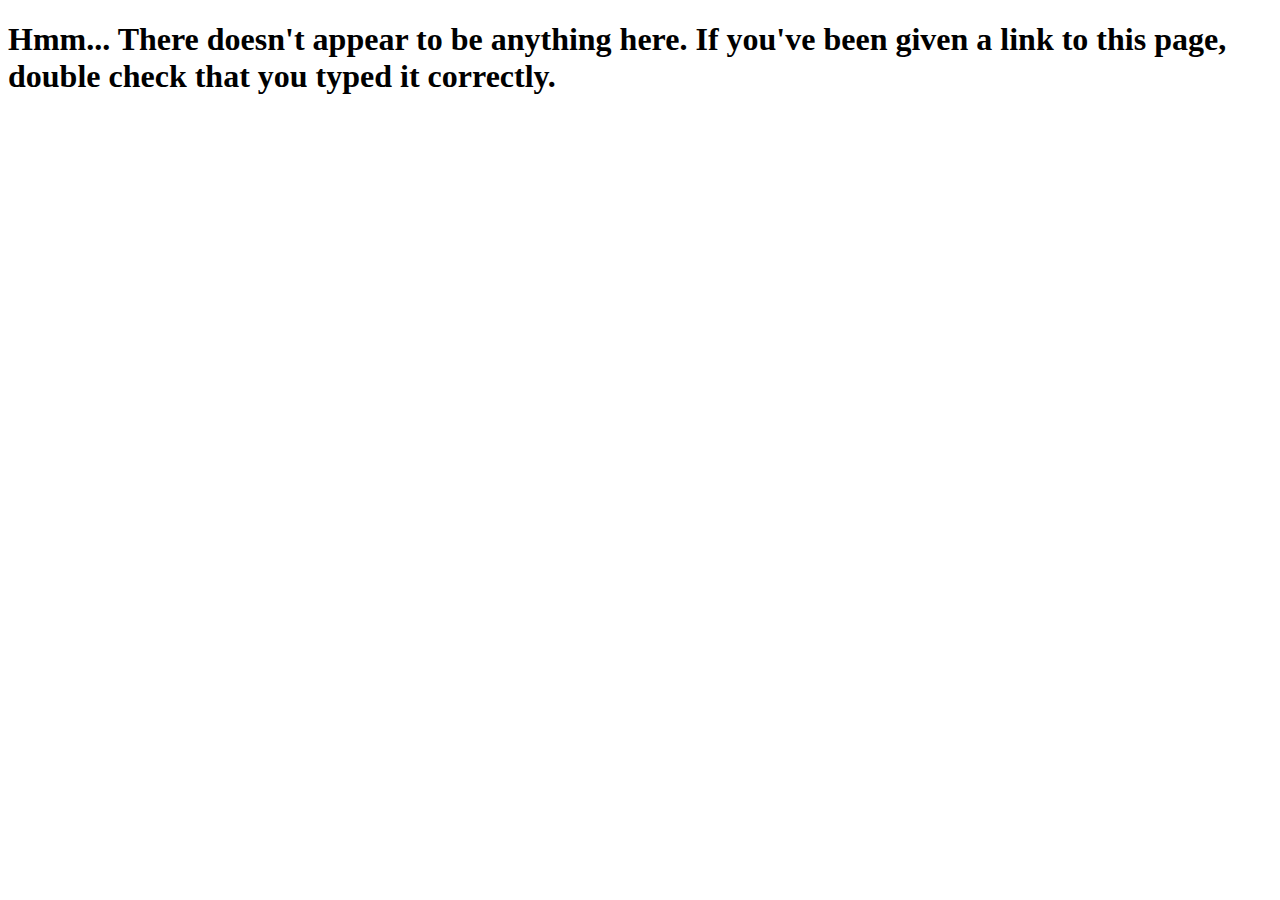
<file: index.html>
<!DOCTYPE html>
<html lang="en">
<head>
    <meta charset="UTF-8">
    <title>Blank Page</title>
</head>
<body>
    <h1>Hmm... There doesn't appear to be anything here. If you've been given a link to this page, double check that you typed it correctly.</h1>
</body>
</html>
</file>
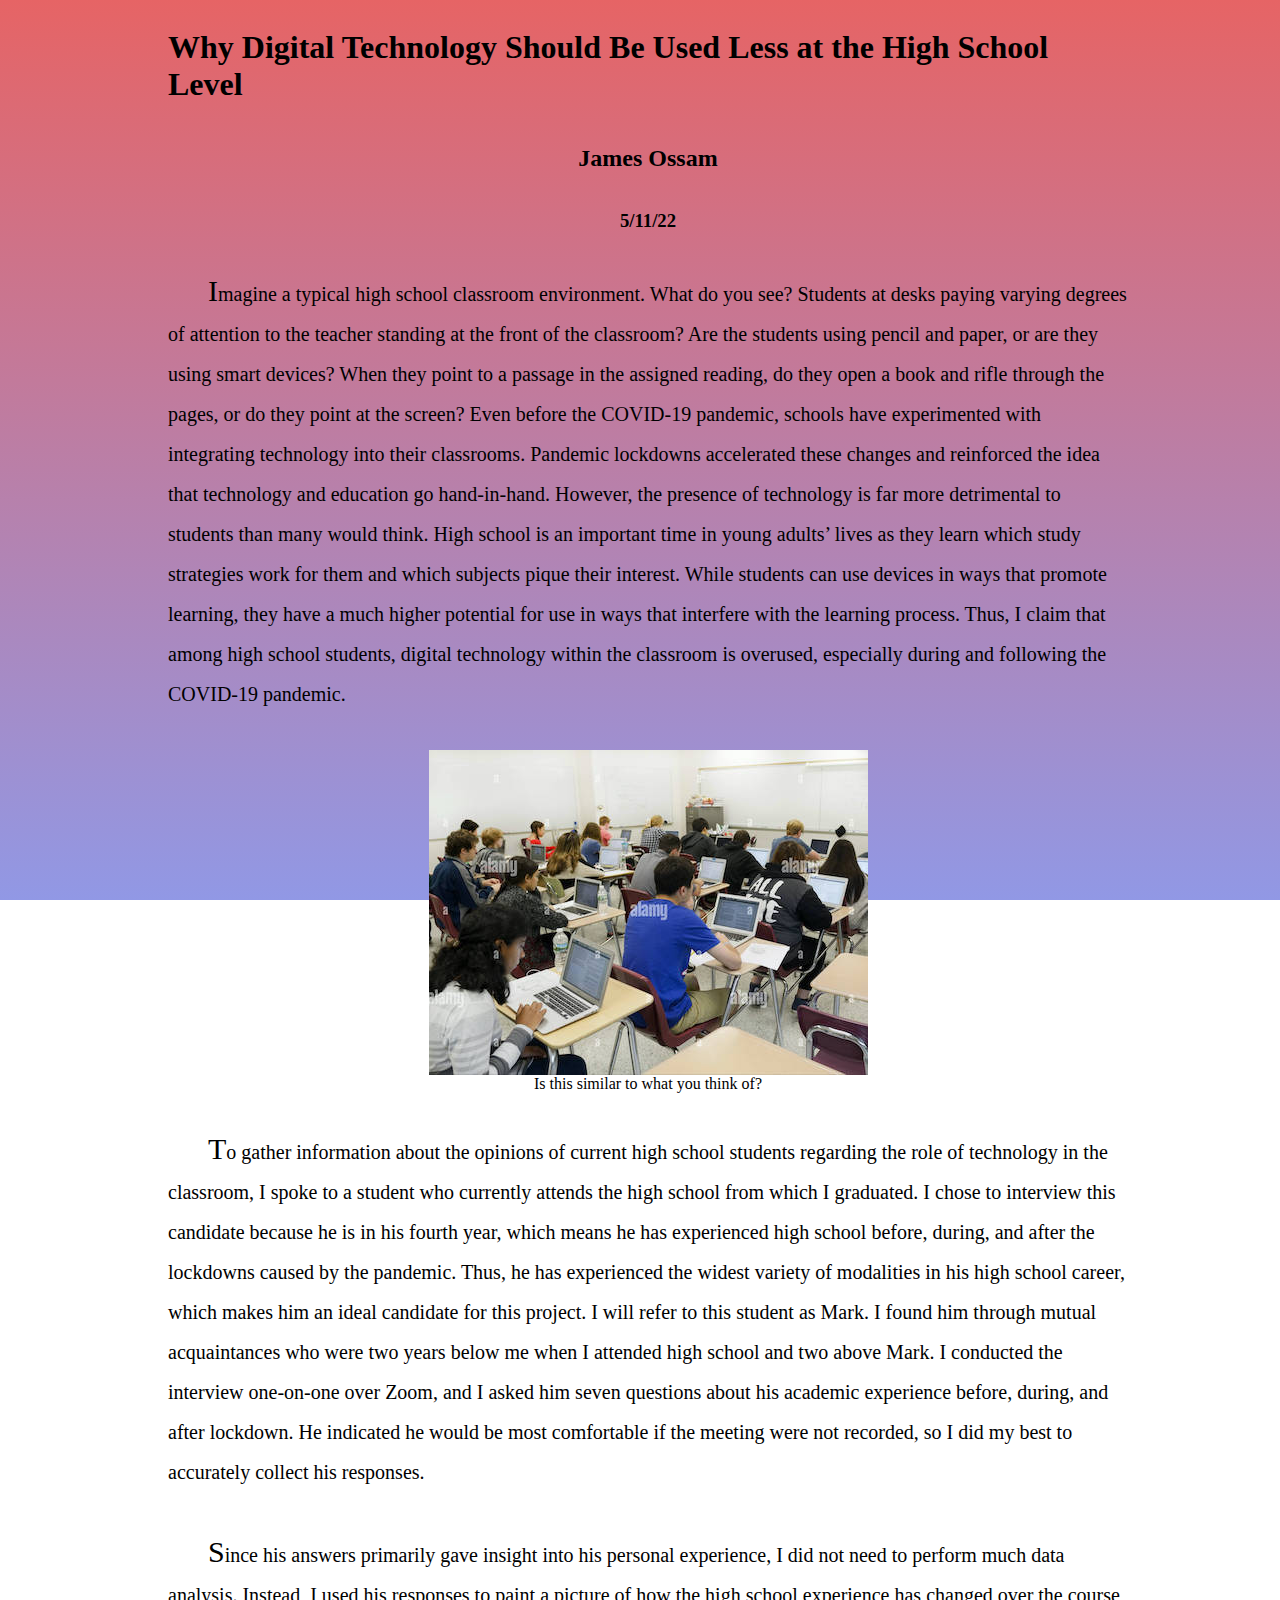
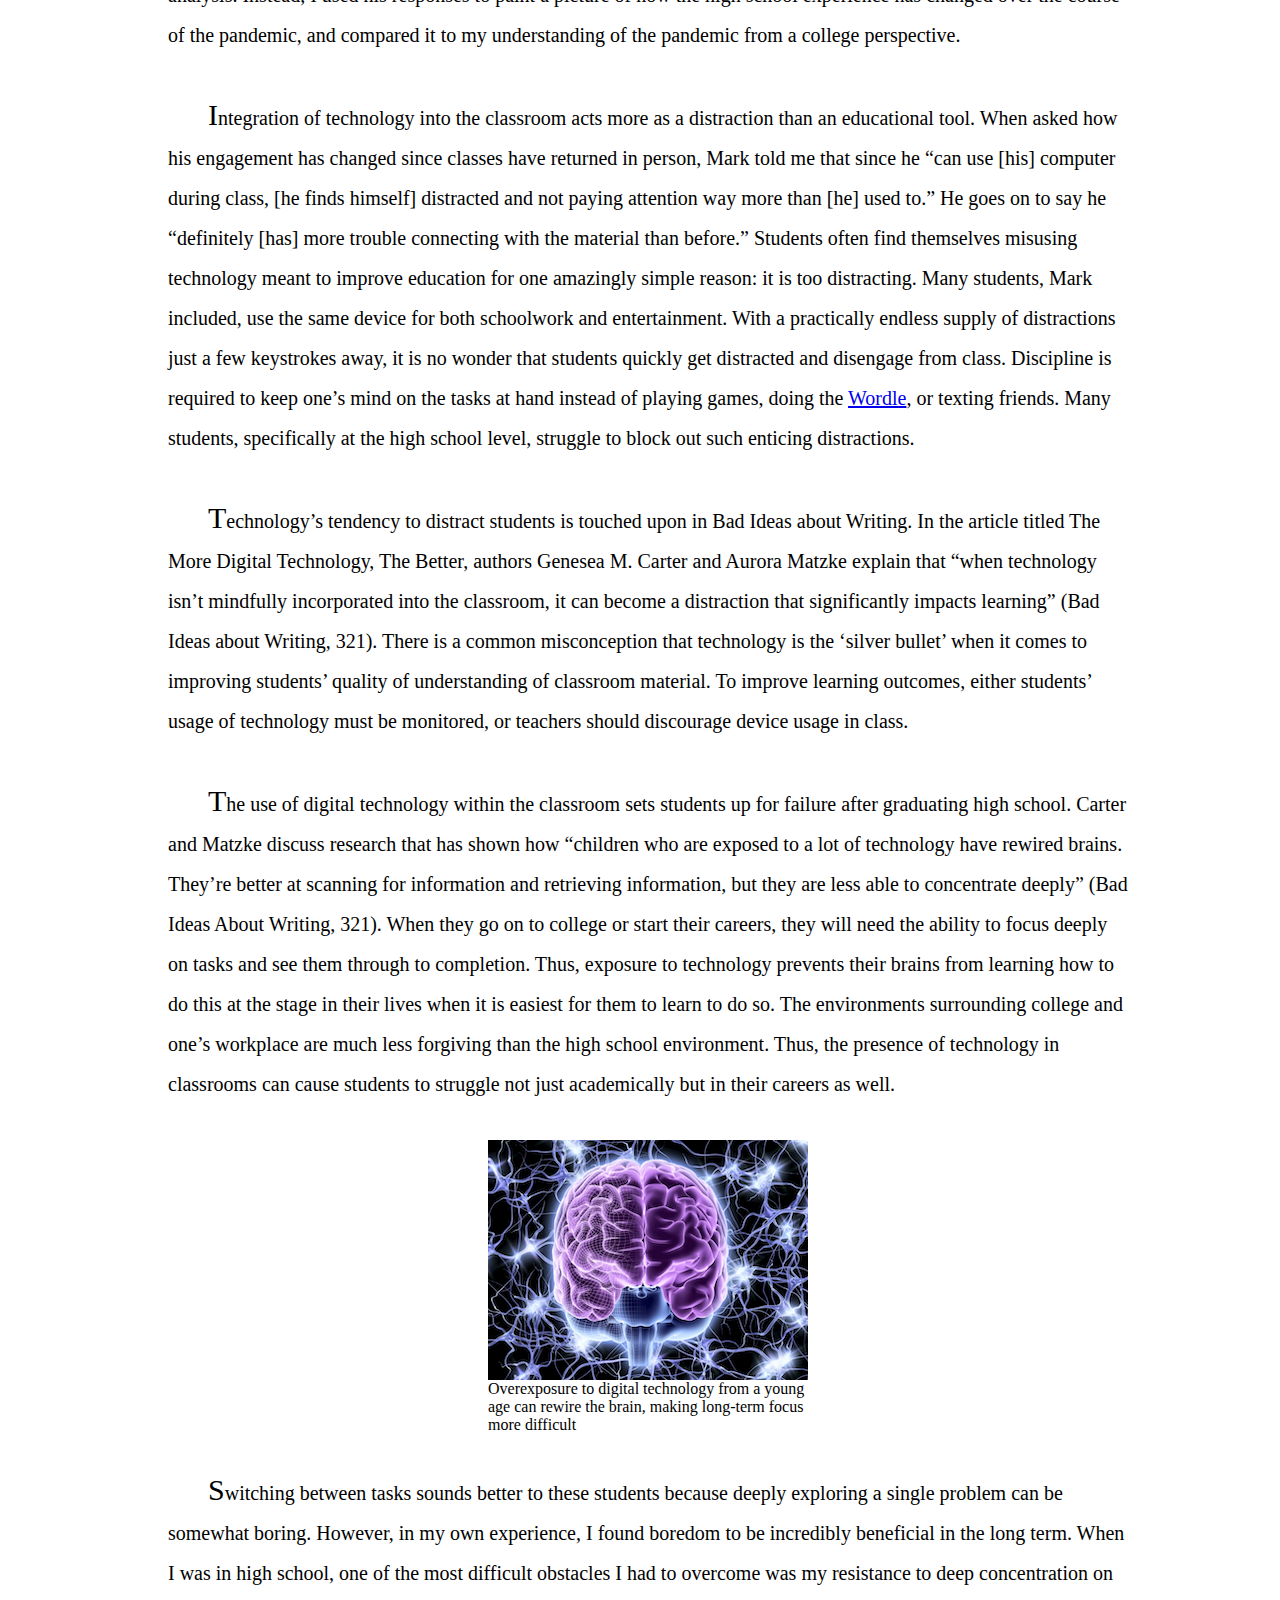
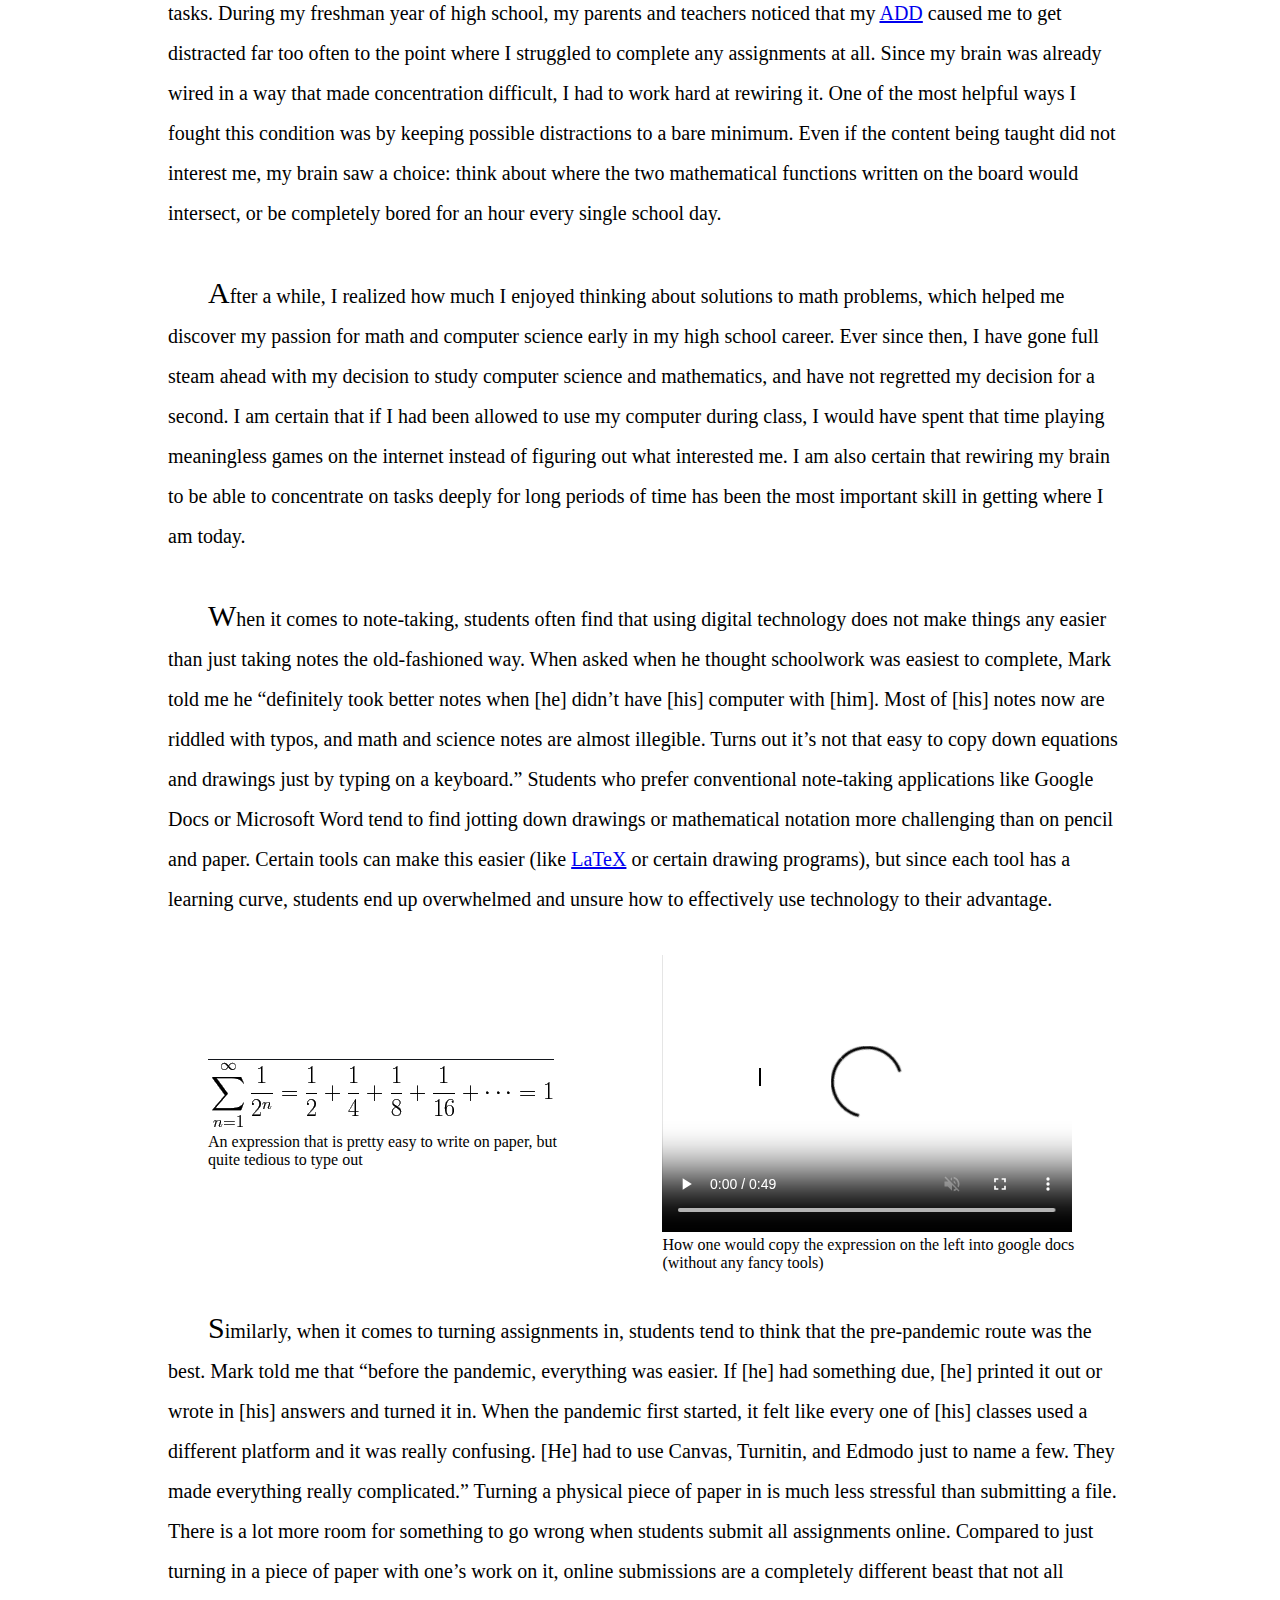
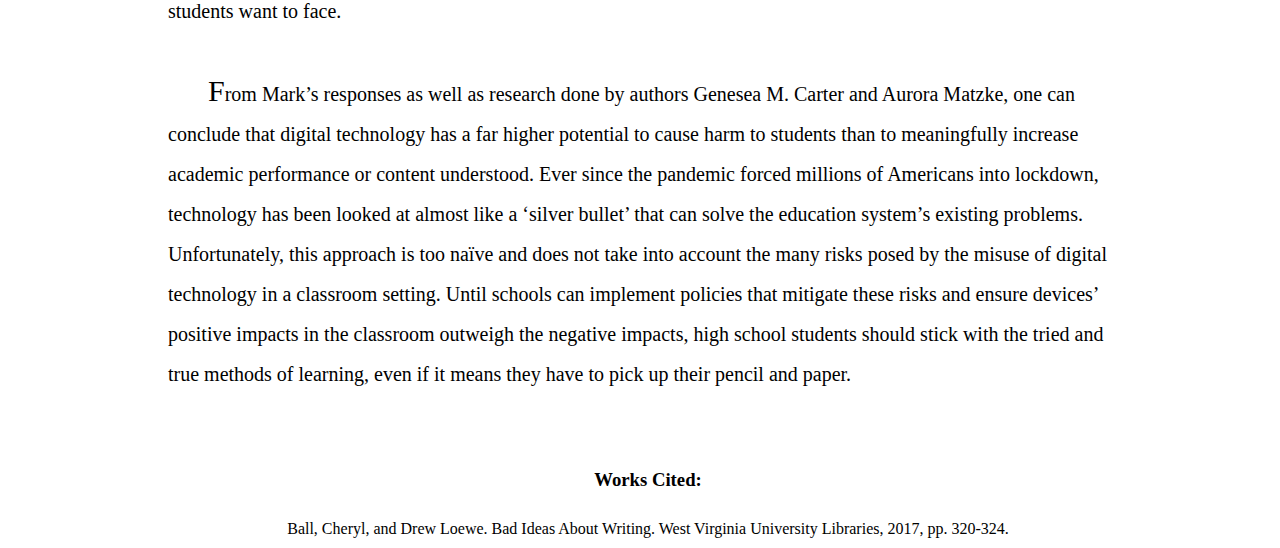
<file: essay2.html>
<!DOCTYPE html>
<html lang="en">
<head>
    <meta charset="UTF-8">
    <title>ENGL 109 Essay 2</title>
    <link rel="stylesheet" href="essay2Styles.css">
</head>
<body>
    <div id="root">
        <div id="content">
            <h1 id="title">Why Digital Technology Should Be Used Less at the High School Level</h1>
            <h2 id="author">James Ossam</h2>
            <h3 id="date">5/11/22</h3>
            <p class="essay">
                Imagine a typical high school classroom environment. What do you see? Students at desks paying varying degrees of attention to the teacher standing at the front of the classroom? Are the students using pencil and paper, or are they using smart devices? When they point to a passage in the assigned reading, do they open a book and rifle through the pages, or do they point at the screen? Even before the COVID-19 pandemic, schools have experimented with integrating technology into their classrooms. Pandemic lockdowns accelerated these changes and reinforced the idea that technology and education go hand-in-hand. However, the presence of technology is far more detrimental to students than many would think. High school is an important time in young adults’ lives as they learn which study strategies work for them and which subjects pique their interest. While students can use devices in ways that promote learning, they have a much higher potential for use in ways that interfere with the learning process. Thus, I claim that among high school students, digital technology within the classroom is overused, especially during and following the COVID-19 pandemic.
            </p>
            <figure id="classroom">
                <img src="./images/classroom.jpeg" alt="High School Classroom with Students on Laptops">
                <figcaption>Is this similar to what you think of?</figcaption>
            </figure>
            <p class="essay">
                To gather information about the opinions of current high school students regarding the role of technology in the classroom, I spoke to a student who currently attends the high school from which I graduated. I chose to interview this candidate because he is in his fourth year, which means he has experienced high school before, during, and after the lockdowns caused by the pandemic. Thus, he has experienced the widest variety of modalities in his high school career, which makes him an ideal candidate for this project. I will refer to this student as Mark. I found him through mutual acquaintances who were two years below me when I attended high school and two above Mark. I conducted the interview one-on-one over Zoom, and I asked him seven questions about his academic experience before, during, and after lockdown. He indicated he would be most comfortable if the meeting were not recorded, so I did my best to accurately collect his responses.
            </p>
            <p class="essay">
                Since his answers primarily gave insight into his personal experience, I did not need to perform much data analysis. Instead, I used his responses to paint a picture of how the high school experience has changed over the course of the pandemic, and compared it to my understanding of the pandemic from a college perspective.
            </p>
            <p class="essay">
                Integration of technology into the classroom acts more as a distraction than an educational tool. When asked how his engagement has changed since classes have returned in person, Mark told me that since he “can use [his] computer during class, [he finds himself] distracted and not paying attention way more than [he] used to.” He goes on to say he “definitely [has] more trouble connecting with the material than before.” Students often find themselves misusing technology meant to improve education for one amazingly simple reason: it is too distracting. Many students, Mark included, use the same device for both schoolwork and entertainment. With a practically endless supply of distractions just a few keystrokes away, it is no wonder that students quickly get distracted and disengage from class. Discipline is required to keep one’s mind on the tasks at hand instead of playing games, doing the <a href="https://www.nytimes.com/games/wordle/index.html" target="_blank">Wordle</a>, or texting friends. Many students, specifically at the high school level, struggle to block out such enticing distractions.
            </p>
            <p class="essay">
                Technology’s tendency to distract students is touched upon in Bad Ideas about Writing. In the article titled The More Digital Technology, The Better, authors Genesea M. Carter and Aurora Matzke explain that “when technology isn’t mindfully incorporated into the classroom, it can become a distraction that significantly impacts learning” (Bad Ideas about Writing, 321). There is a common misconception that technology is the ‘silver bullet’ when it comes to improving students’ quality of understanding of classroom material. To improve learning outcomes, either students’ usage of technology must be monitored, or teachers should discourage device usage in class.
            </p>
            <p class="essay">
                The use of digital technology within the classroom sets students up for failure after graduating high school. Carter and Matzke discuss research that has shown how “children who are exposed to a lot of technology have rewired brains. They’re better at scanning for information and retrieving information, but they are less able to concentrate deeply” (Bad Ideas About Writing, 321). When they go on to college or start their careers, they will need the ability to focus deeply on tasks and see them through to completion. Thus, exposure to technology prevents their brains from learning how to do this at the stage in their lives when it is easiest for them to learn to do so. The environments surrounding college and one’s workplace are much less forgiving than the high school environment. Thus, the presence of technology in classrooms can cause students to struggle not just academically but in their careers as well.
            </p>
            <figure id="rewired-brain">
                <img src="./images/rewireBrain.png">
                <figcaption>Overexposure to digital technology from a young age can rewire the brain, making long-term focus more difficult</figcaption>
            </figure>
            <p class="essay">
                Switching between tasks sounds better to these students because deeply exploring a single problem can be somewhat boring. However, in my own experience, I found boredom to be incredibly beneficial in the long term. When I was in high school, one of the most difficult obstacles I had to overcome was my resistance to deep concentration on tasks. During my freshman year of high school, my parents and teachers noticed that my <a href="https://www.webmd.com/add-adhd/childhood-adhd/add-vs-adhd" target="_blank">ADD</a> caused me to get distracted far too often to the point where I struggled to complete any assignments at all. Since my brain was already wired in a way that made concentration difficult, I had to work hard at rewiring it. One of the most helpful ways I fought this condition was by keeping possible distractions to a bare minimum. Even if the content being taught did not interest me, my brain saw a choice: think about where the two mathematical functions written on the board would intersect, or be completely bored for an hour every single school day.
            </p>
            <p class="essay">
                After a while, I realized how much I enjoyed thinking about solutions to math problems, which helped me discover my passion for math and computer science early in my high school career. Ever since then, I have gone full steam ahead with my decision to study computer science and mathematics, and have not regretted my decision for a second. I am certain that if I had been allowed to use my computer during class, I would have spent that time playing meaningless games on the internet instead of figuring out what interested me. I am also certain that rewiring my brain to be able to concentrate on tasks deeply for long periods of time has been the most important skill in getting where I am today.
            </p>
            <p class="essay">
                When it comes to note-taking, students often find that using digital technology does not make things any easier than just taking notes the old-fashioned way. When asked when he thought schoolwork was easiest to complete, Mark told me he “definitely took better notes when [he] didn’t have [his] computer with [him]. Most of [his] notes now are riddled with typos, and math and science notes are almost illegible. Turns out it’s not that easy to copy down equations and drawings just by typing on a keyboard.” Students who prefer conventional note-taking applications like Google Docs or Microsoft Word tend to find jotting down drawings or mathematical notation more challenging than on pencil and paper. Certain tools can make this easier (like <a href="https://www.latex-project.org/about/" target="_blank">LaTeX</a> or certain drawing programs), but since each tool has a learning curve, students end up overwhelmed and unsure how to effectively use technology to their advantage.
            </p>
            <div id="note-comparison">
                <figure>
                    <img src="./images/InfiniteSeries.png" alt="Infinite Series Expression">
                    <figcaption>An expression that is pretty easy to write on paper, but quite tedious to type out</figcaption>
                </figure>
                <figure>
                    <video controls loop muted autoplay>
                        <source src="./images/TypingInfSeries.mp4" type="video/mp4">
                        Your browser does not support the video tag.
                    </video>
                    <figcaption>How one would copy the expression on the left into google docs (without any fancy tools)</figcaption>
                </figure>
            </div>
            <p class="essay">
                Similarly, when it comes to turning assignments in, students tend to think that the pre-pandemic route was the best. Mark told me that “before the pandemic, everything was easier. If [he] had something due, [he] printed it out or wrote in [his] answers and turned it in. When the pandemic first started, it felt like every one of [his] classes used a different platform and it was really confusing. [He] had to use Canvas, Turnitin, and Edmodo just to name a few. They made everything really complicated.” Turning a physical piece of paper in is much less stressful than submitting a file. There is a lot more room for something to go wrong when students submit all assignments online. Compared to just turning in a piece of paper with one’s work on it, online submissions are a completely different beast that not all students want to face.
            </p>
            <p class="essay">
                From Mark’s responses as well as research done by authors Genesea M. Carter and Aurora Matzke, one can conclude that digital technology has a far higher potential to cause harm to students than to meaningfully increase academic performance or content understood. Ever since the pandemic forced millions of Americans into lockdown, technology has been looked at almost like a ‘silver bullet’ that can solve the education system’s existing problems. Unfortunately, this approach is too naïve and does not take into account the many risks posed by the misuse of digital technology in a classroom setting. Until schools can implement policies that mitigate these risks and ensure devices’ positive impacts in the classroom outweigh the negative impacts, high school students should stick with the tried and true methods of learning, even if it means they have to pick up their pencil and paper.
            </p>
            <br>
            <br>
            <h3>Works Cited:</h3>
            <div id="works-cited">
                Ball, Cheryl, and Drew Loewe. Bad Ideas About Writing. West Virginia University Libraries, 2017, pp. 320-324.
            </div>
        </div>

    </div>
</body>
</html>
</file>
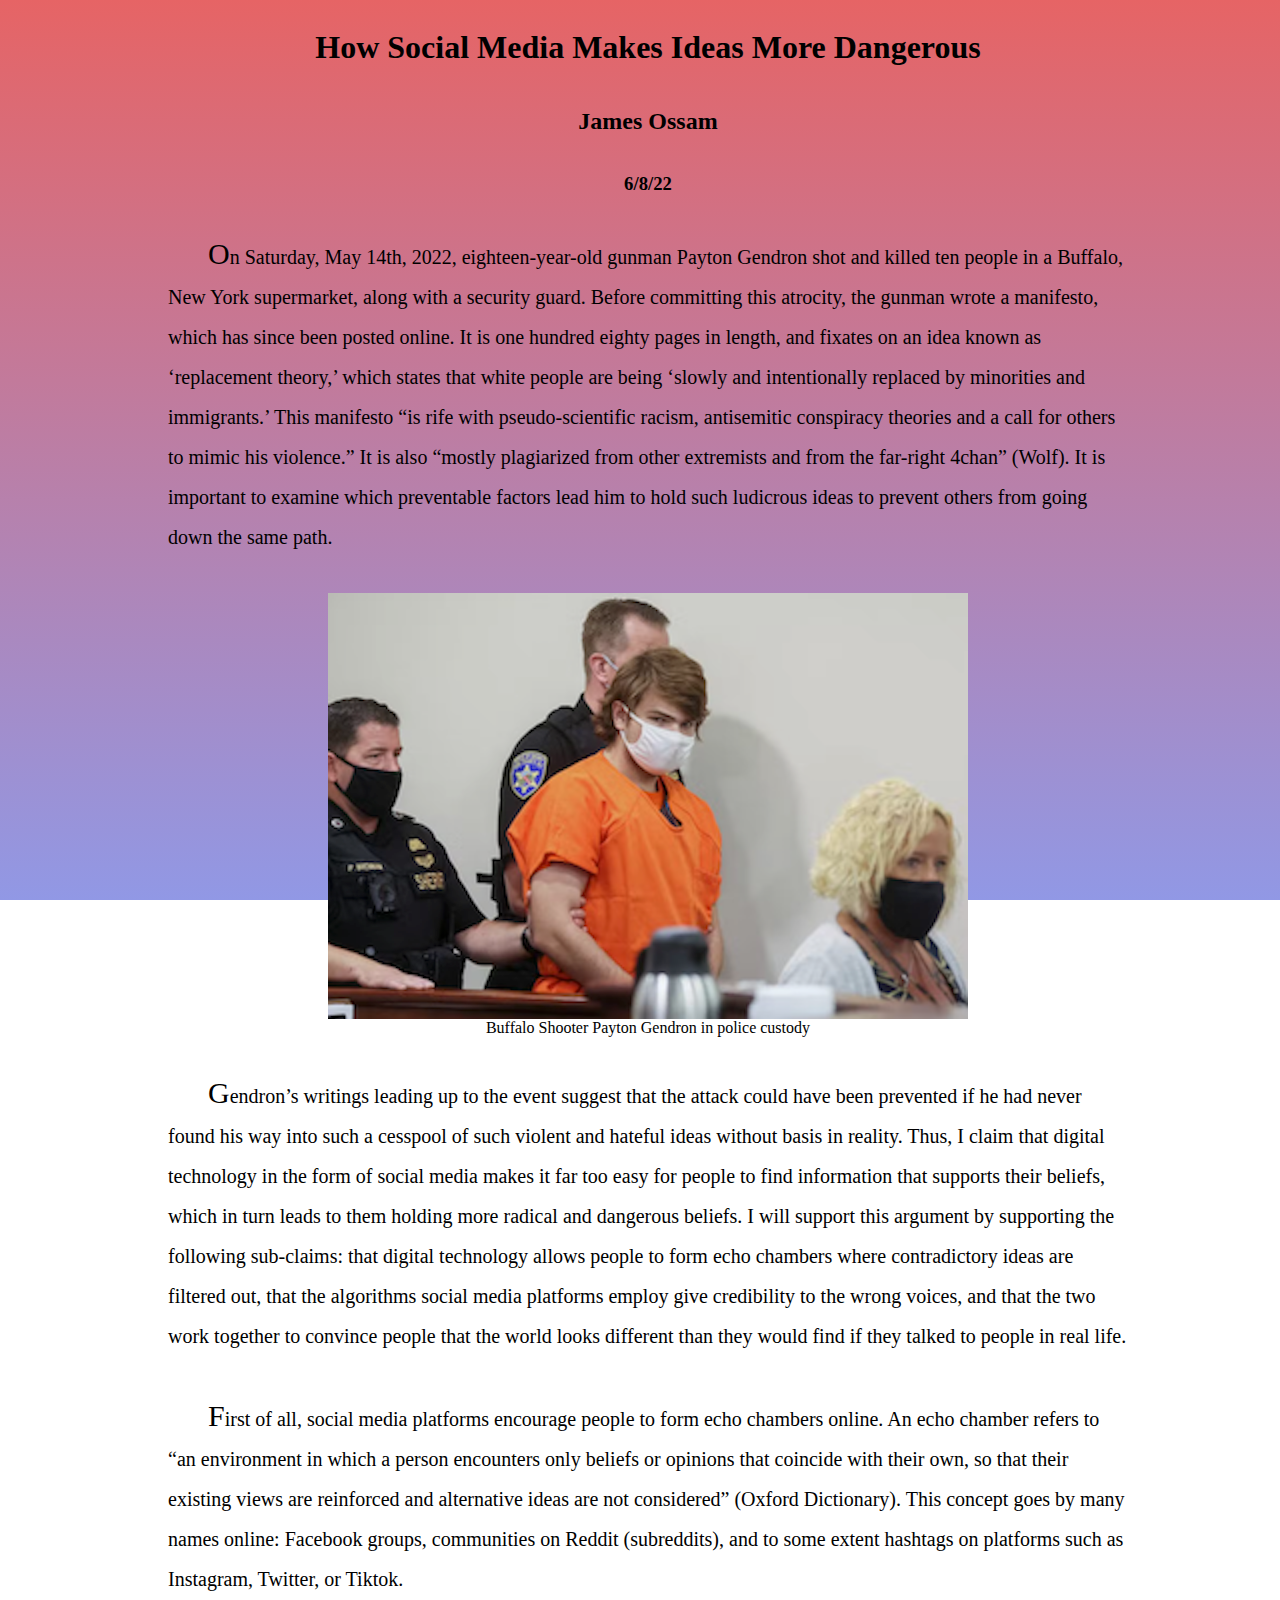
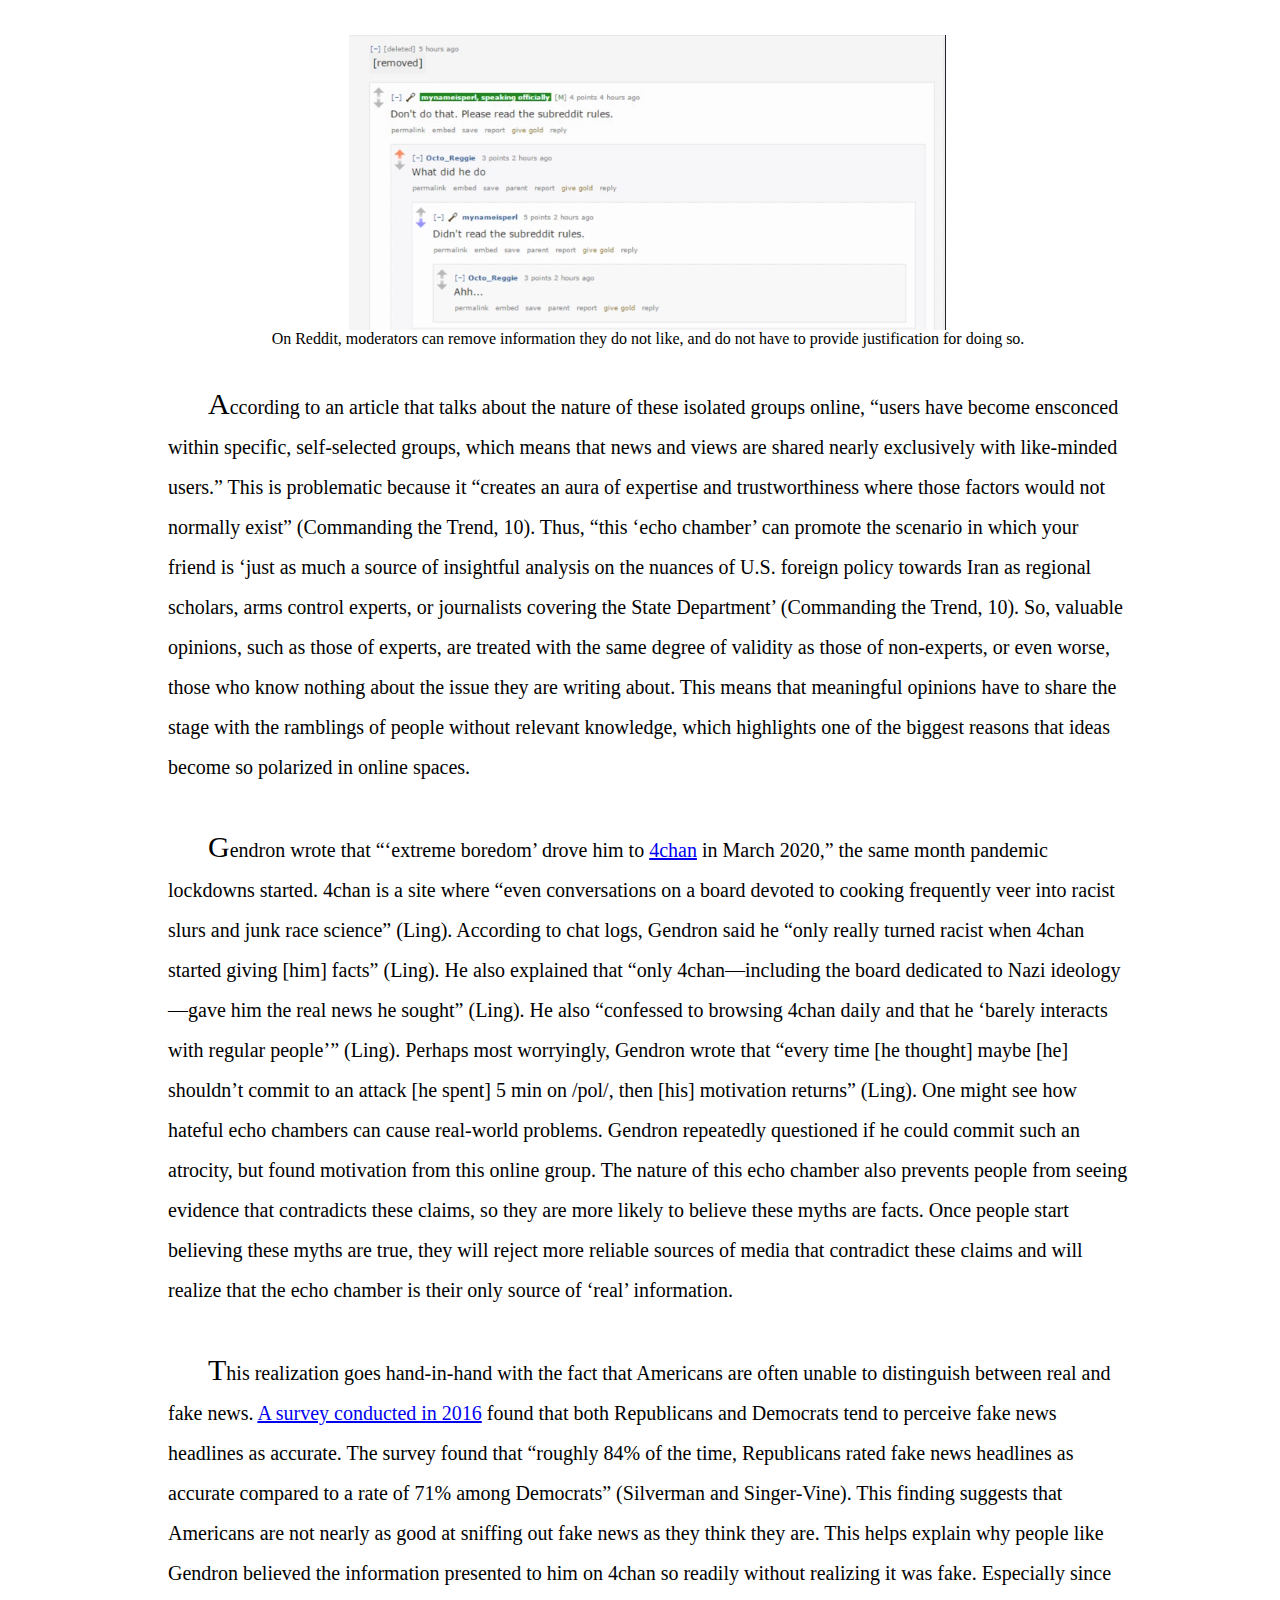
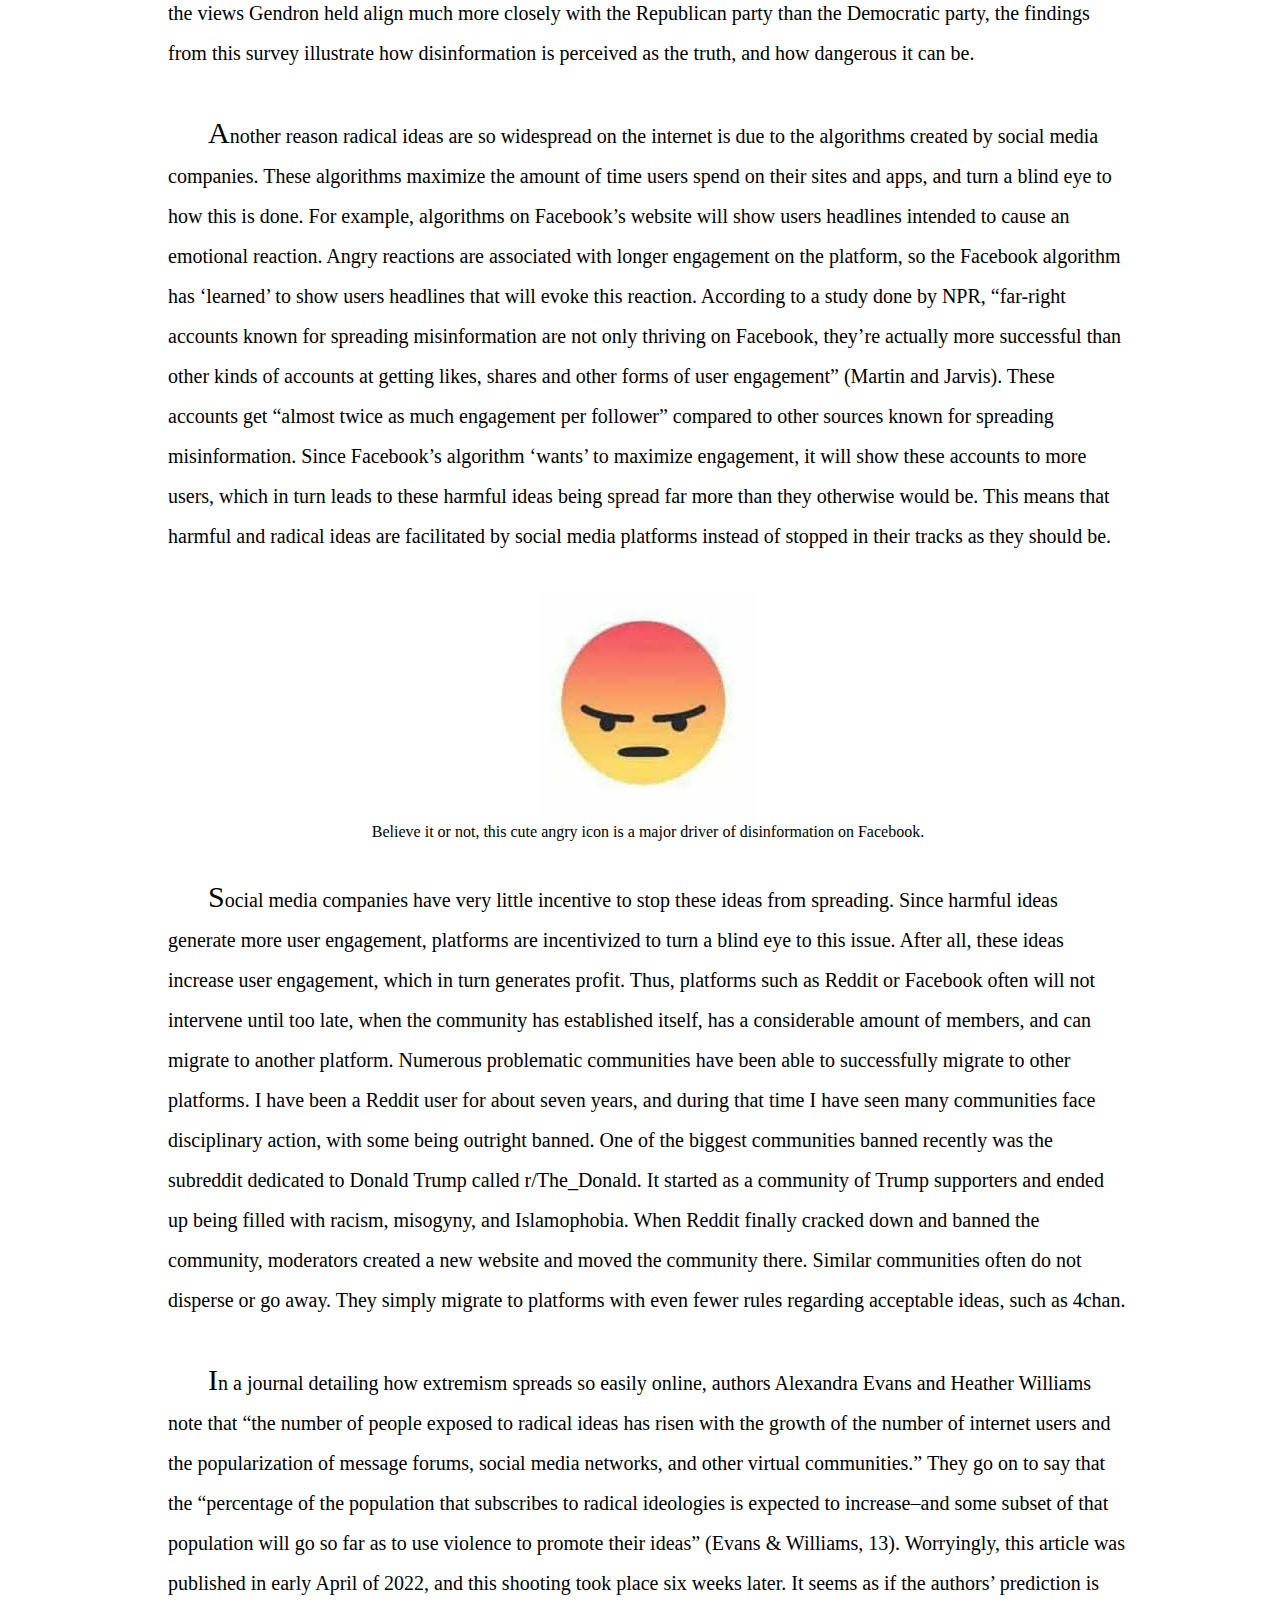
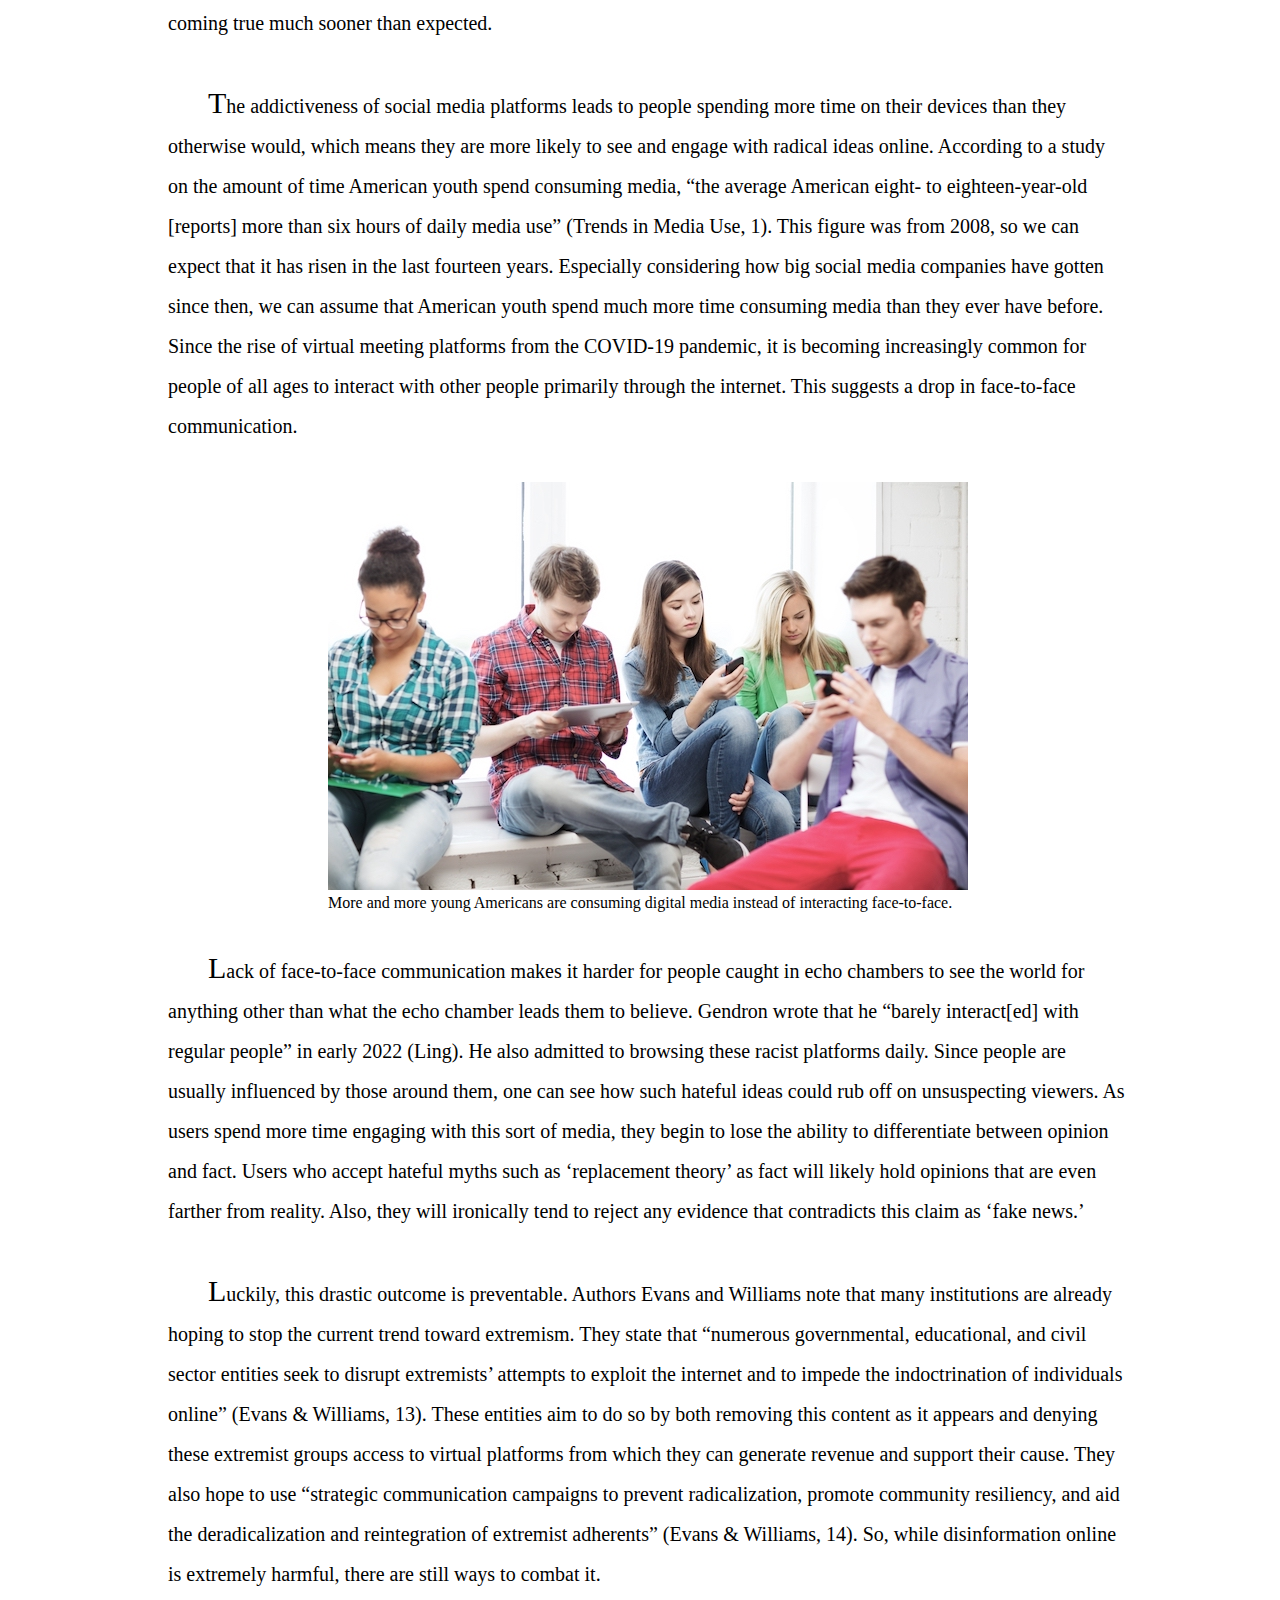
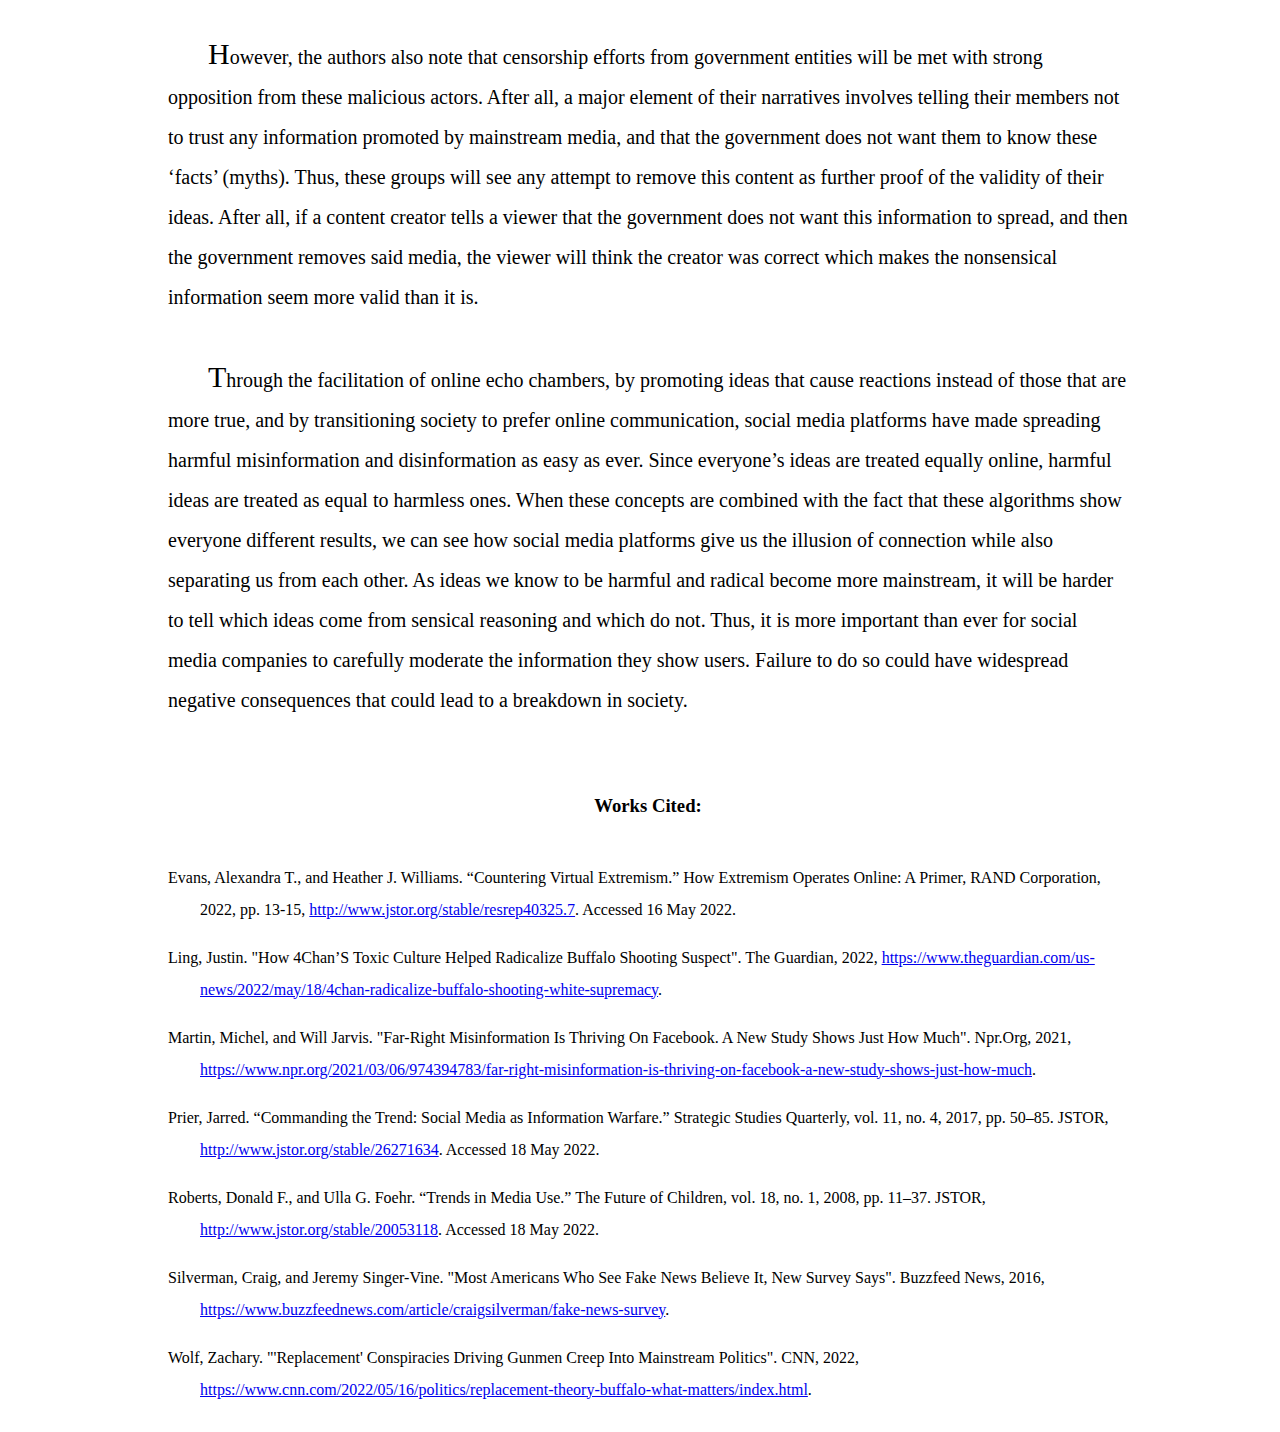
<file: essay3.html>
<!DOCTYPE html>
<html lang="en">
<head>
    <meta charset="UTF-8">
    <title>ENGL 109 Essay 3</title>
    <link rel="stylesheet" href="essay3Styles.css">
</head>
<body>
    <div id="root">
        <div id="content">
            <h1 id="title">How Social Media Makes Ideas More Dangerous</h1>
            <h2 id="author">James Ossam</h2>
            <h3 id="date">6/8/22</h3>
            <p class="essay">
                On Saturday, May 14th, 2022, eighteen-year-old gunman Payton Gendron shot and killed ten people in a Buffalo, New York supermarket, along with a security guard. Before committing this atrocity, the gunman wrote a manifesto, which has since been posted online. It is one hundred eighty pages in length, and fixates on an idea known as ‘replacement theory,’ which states that white people are being ‘slowly and intentionally replaced by minorities and immigrants.’ This manifesto “is rife with pseudo-scientific racism, antisemitic conspiracy theories and a call for others to mimic his violence.” It is also “mostly plagiarized from other extremists and from the far-right 4chan” (Wolf). It is important to examine which preventable factors lead him to hold such ludicrous ideas to prevent others from going down the same path.
            </p>
            <figure id="gendron">
                <img src="./images/Gendron.png" alt="Buffalo Shooter Payton Gendron in police custody">
                <figcaption>Buffalo Shooter Payton Gendron in police custody</figcaption>
            </figure>
            <p class="essay">
                Gendron’s writings leading up to the event suggest that the attack could have been prevented if he had never found his way into such a cesspool of such violent and hateful ideas without basis in reality. Thus, I claim that digital technology in the form of social media makes it far too easy for people to find information that supports their beliefs, which in turn leads to them holding more radical and dangerous beliefs. I will support this argument by supporting the following sub-claims: that digital technology allows people to form echo chambers where contradictory ideas are filtered out, that the algorithms social media platforms employ give credibility to the wrong voices, and that the two work together to convince people that the world looks different than they would find if they talked to people in real life.
            </p>
            <p class="essay">
                First of all, social media platforms encourage people to form echo chambers online. An echo chamber refers to “an environment in which a person encounters only beliefs or opinions that coincide with their own, so that their existing views are reinforced and alternative ideas are not considered” (Oxford Dictionary). This concept goes by many names online: Facebook groups, communities on Reddit (subreddits), and to some extent hashtags on platforms such as Instagram, Twitter, or Tiktok.
            </p>
            <figure id="removed_comment">
                <img src="./images/reddit_removed_comment.png" alt="image of removed comment on Reddit">
                <figcaption>On Reddit, moderators can remove information they do not like, and do not have to provide justification for doing so.</figcaption>
            </figure>
            <p class="essay">
                According to an article that talks about the nature of these isolated groups online, “users have become ensconced within specific, self-selected groups, which means that news and views are shared nearly exclusively with like-minded users.” This is problematic because it “creates an aura of expertise and trustworthiness where those factors would not normally exist” (Commanding the Trend, 10). Thus, “this ‘echo chamber’ can promote the scenario in which your friend is ‘just as much a source of insightful analysis on the nuances of U.S. foreign policy towards Iran as regional scholars, arms control experts, or journalists covering the State Department’ (Commanding the Trend, 10). So, valuable opinions, such as those of experts, are treated with the same degree of validity as those of non-experts, or even worse, those who know nothing about the issue they are writing about. This means that meaningful opinions have to share the stage with the ramblings of people without relevant knowledge, which highlights one of the biggest reasons that ideas become so polarized in online spaces.
            </p>
            <p class="essay">
                Gendron wrote that “‘extreme boredom’ drove him to <a href="https://www.4chan.org/">4chan</a> in March 2020,” the same month pandemic lockdowns started. 4chan is a site where “even conversations on a board devoted to cooking frequently veer into racist slurs and junk race science” (Ling). According to chat logs, Gendron said he “only really turned racist when 4chan started giving [him] facts” (Ling). He also explained that “only 4chan—including the board dedicated to Nazi ideology—gave him the real news he sought” (Ling). He also “confessed to browsing 4chan daily and that he ‘barely interacts with regular people’” (Ling). Perhaps most worryingly, Gendron wrote that “every time [he thought] maybe [he] shouldn’t commit to an attack [he spent] 5 min on /pol/, then [his] motivation returns” (Ling). One might see how hateful echo chambers can cause real-world problems. Gendron repeatedly questioned if he could commit such an atrocity, but found motivation from this online group. The nature of this echo chamber also prevents people from seeing evidence that contradicts these claims, so they are more likely to believe these myths are facts. Once people start believing these myths are true, they will reject more reliable sources of media that contradict these claims and will realize that the echo chamber is their only source of ‘real’ information.
            </p>
            <p class="essay">
                This realization goes hand-in-hand with the fact that Americans are often unable to distinguish between real and fake news. <a href="https://www.buzzfeednews.com/article/craigsilverman/fake-news-survey">A survey conducted in 2016</a> found that both Republicans and Democrats tend to perceive fake news headlines as accurate. The survey found that “roughly 84% of the time, Republicans rated fake news headlines as accurate compared to a rate of 71% among Democrats” (Silverman and Singer-Vine). This finding suggests that Americans are not nearly as good at sniffing out fake news as they think they are. This helps explain why people like Gendron believed the information presented to him on 4chan so readily without realizing it was fake. Especially since the views Gendron held align much more closely with the Republican party than the Democratic party, the findings from this survey illustrate how disinformation is perceived as the truth, and how dangerous it can be.
            </p>
            <p class="essay">
                Another reason radical ideas are so widespread on the internet is due to the algorithms created by social media companies. These algorithms maximize the amount of time users spend on their sites and apps, and turn a blind eye to how this is done. For example, algorithms on Facebook’s website will show users headlines intended to cause an emotional reaction. Angry reactions are associated with longer engagement on the platform, so the Facebook algorithm has ‘learned’ to show users headlines that will evoke this reaction. According to a study done by NPR, “far-right accounts known for spreading misinformation are not only thriving on Facebook, they’re actually more successful than other kinds of accounts at getting likes, shares and other forms of user engagement” (Martin and Jarvis). These accounts get “almost twice as much engagement per follower” compared to other sources known for spreading misinformation. Since Facebook’s algorithm ‘wants’ to maximize engagement, it will show these accounts to more users, which in turn leads to these harmful ideas being spread far more than they otherwise would be. This means that harmful and radical ideas are facilitated by social media platforms instead of stopped in their tracks as they should be.
            </p>
            <figure id="angry">
                <img src="./images/angry.jpeg" alt="Facebook's angry reaction icon">
                <figcaption>Believe it or not, this cute angry icon is a major driver of disinformation on Facebook.</figcaption>
            </figure>
            <p class="essay">
                Social media companies have very little incentive to stop these ideas from spreading. Since harmful ideas generate more user engagement, platforms are incentivized to turn a blind eye to this issue. After all, these ideas increase user engagement, which in turn generates profit. Thus, platforms such as Reddit or Facebook often will not intervene until too late, when the community has established itself, has a considerable amount of members, and can migrate to another platform. Numerous problematic communities have been able to successfully migrate to other platforms. I have been a Reddit user for about seven years, and during that time I have seen many communities face disciplinary action, with some being outright banned. One of the biggest communities banned recently was the subreddit dedicated to Donald Trump called r/The_Donald. It started as a community of Trump supporters and ended up being filled with racism, misogyny, and Islamophobia. When Reddit finally cracked down and banned the community, moderators created a new website and moved the community there. Similar communities often do not disperse or go away. They simply migrate to platforms with even fewer rules regarding acceptable ideas, such as 4chan.
            </p>
            <p class="essay">
                In a journal detailing how extremism spreads so easily online, authors Alexandra Evans and Heather Williams note that “the number of people exposed to radical ideas has risen with the growth of the number of internet users and the popularization of message forums, social media networks, and other virtual communities.” They go on to say that the “percentage of the population that subscribes to radical ideologies is expected to increase–and some subset of that population will go so far as to use violence to promote their ideas” (Evans & Williams, 13). Worryingly, this article was published in early April of 2022, and this shooting took place six weeks later. It seems as if the authors’ prediction is coming true much sooner than expected.
            </p>
            <p class="essay">
                The addictiveness of social media platforms leads to people spending more time on their devices than they otherwise would, which means they are more likely to see and engage with radical ideas online. According to a study on the amount of time American youth spend consuming media, “the average American eight- to eighteen-year-old [reports] more than six hours of daily media use” (Trends in Media Use, 1). This figure was from 2008, so we can expect that it has risen in the last fourteen years. Especially considering how big social media companies have gotten since then, we can assume that American youth spend much more time consuming media than they ever have before. Since the rise of virtual meeting platforms from the COVID-19 pandemic, it is becoming increasingly common for people of all ages to interact with other people primarily through the internet. This suggests a drop in face-to-face communication.
            </p>
            <figure id="cell_phones">
                <img src="./images/youth_cell_phones.jpeg" alt="A group of teenagers on their mobile devices">
                <figcaption>More and more young Americans are consuming digital media instead of interacting face-to-face.</figcaption>
            </figure>
            <p class="essay">
                Lack of face-to-face communication makes it harder for people caught in echo chambers to see the world for anything other than what the echo chamber leads them to believe. Gendron wrote that he “barely interact[ed] with regular people” in early 2022 (Ling). He also admitted to browsing these racist platforms daily. Since people are usually influenced by those around them, one can see how such hateful ideas could rub off on unsuspecting viewers. As users spend more time engaging with this sort of media, they begin to lose the ability to differentiate between opinion and fact. Users who accept hateful myths such as ‘replacement theory’ as fact will likely hold opinions that are even farther from reality. Also, they will ironically tend to reject any evidence that contradicts this claim as ‘fake news.’
            </p>
            <p class="essay">
                Luckily, this drastic outcome is preventable. Authors Evans and Williams note that many institutions are already hoping to stop the current trend toward extremism. They state that “numerous governmental, educational, and civil sector entities seek to disrupt extremists’ attempts to exploit the internet and to impede the indoctrination of individuals online” (Evans & Williams, 13). These entities aim to do so by both removing this content as it appears and denying these extremist groups access to virtual platforms from which they can generate revenue and support their cause. They also hope to use “strategic communication campaigns to prevent radicalization, promote community resiliency, and aid the deradicalization and reintegration of extremist adherents” (Evans & Williams, 14). So, while disinformation online is extremely harmful, there are still ways to combat it.
            </p>
            <p class="essay">
                However, the authors also note that censorship efforts from government entities will be met with strong opposition from these malicious actors. After all, a major element of their narratives involves telling their members not to trust any information promoted by mainstream media, and that the government does not want them to know these ‘facts’ (myths). Thus, these groups will see any attempt to remove this content as further proof of the validity of their ideas. After all, if a content creator tells a viewer that the government does not want this information to spread, and then the government removes said media, the viewer will think the creator was correct which makes the nonsensical information seem more valid than it is.
            </p>
            <p class="essay">
                Through the facilitation of online echo chambers, by promoting ideas that cause reactions instead of those that are more true, and by transitioning society to prefer online communication, social media platforms have made spreading harmful misinformation and disinformation as easy as ever. Since everyone’s ideas are treated equally online, harmful ideas are treated as equal to harmless ones. When these concepts are combined with the fact that these algorithms show everyone different results, we can see how social media platforms give us the illusion of connection while also separating us from each other. As ideas we know to be harmful and radical become more mainstream, it will be harder to tell which ideas come from sensical reasoning and which do not. Thus, it is more important than ever for social media companies to carefully moderate the information they show users. Failure to do so could have widespread negative consequences that could lead to a breakdown in society.
            </p>
            <br>
            <br>
            <h3>Works Cited:</h3>
            <div id="works-cited">
                <p class="citation">Evans, Alexandra T., and Heather J. Williams. “Countering Virtual Extremism.” How Extremism Operates Online: A Primer, RAND Corporation, 2022, pp. 13-15, <a href="http://www.jstor.org/stable/resrep40325.7" target="_blank">http://www.jstor.org/stable/resrep40325.7</a>. Accessed 16 May 2022.</p>
                <p class="citation">Ling, Justin. "How 4Chan’S Toxic Culture Helped Radicalize Buffalo Shooting Suspect". The Guardian, 2022, <a href="https://www.theguardian.com/us-news/2022/may/18/4chan-radicalize-buffalo-shooting-white-supremacy" target="_blank">https://www.theguardian.com/us-news/2022/may/18/4chan-radicalize-buffalo-shooting-white-supremacy</a>.</p>
                <p class="citation">Martin, Michel, and Will Jarvis. "Far-Right Misinformation Is Thriving On Facebook. A New Study Shows Just How Much". Npr.Org, 2021, <a href="https://www.npr.org/2021/03/06/974394783/far-right-misinformation-is-thriving-on-facebook-a-new-study-shows-just-how-much." target="_blank">https://www.npr.org/2021/03/06/974394783/far-right-misinformation-is-thriving-on-facebook-a-new-study-shows-just-how-much</a>.</p>
                <p class="citation">Prier, Jarred. “Commanding the Trend: Social Media as Information Warfare.” Strategic Studies Quarterly, vol. 11, no. 4, 2017, pp. 50–85. JSTOR, <a href="http://www.jstor.org/stable/26271634" target="_blank">http://www.jstor.org/stable/26271634</a>. Accessed 18 May 2022.</p>
                <p class="citation">Roberts, Donald F., and Ulla G. Foehr. “Trends in Media Use.” The Future of Children, vol. 18, no. 1, 2008, pp. 11–37. JSTOR, <a href="http://www.jstor.org/stable/20053118" target="_blank">http://www.jstor.org/stable/20053118</a>. Accessed 18 May 2022.</p>
                <p class="citation">Silverman, Craig, and Jeremy Singer-Vine. "Most Americans Who See Fake News Believe It, New Survey Says". Buzzfeed News, 2016, <a href="https://www.buzzfeednews.com/article/craigsilverman/fake-news-survey" target="_blank">https://www.buzzfeednews.com/article/craigsilverman/fake-news-survey</a>.</p>
                <p class="citation">Wolf, Zachary. "'Replacement' Conspiracies Driving Gunmen Creep Into Mainstream Politics". CNN, 2022, <a href="https://www.cnn.com/2022/05/16/politics/replacement-theory-buffalo-what-matters/index.html" target="_blank">https://www.cnn.com/2022/05/16/politics/replacement-theory-buffalo-what-matters/index.html</a>.</p>
            </div>
        </div>
    </div>
</body>
</html>
</file>
<file: essay2Styles.css>
body {
    background: linear-gradient(#e66465, #9198e5) no-repeat fixed;
}

p {
    text-indent: 2em;
    font-family: "Times New Roman", serif;
    line-height: 200%;
}

#root {
    height: 100vh;
    width: 100vw;
    display: flex;
    flex-direction: column;
    align-items: center;
}

#content {
    height: 100vh;
    width: 75%;
    display: flex;
    flex-direction: column;
    align-items: center;
}

.essay {
    font-size: 20px;
}

.essay::first-letter {
    font-size: 150%;
}

#note-comparison {
    width: 100%;
    display: flex;
    flex-direction: row;
    object-fit: contain;
    align-items: center;
    justify-content: space-around;
}

#rewired-brain {
    display: flex;
    flex-direction: column;
    align-items: center;
    justify-content: center;
    max-width: 320px;
}

#classroom {
    display: flex;
    flex-direction: column;
    align-items: center;
    justify-content: center;
}

#works-cited {
    padding: 10px 0;
}
</file>
<file: essay3Styles.css>
body {
    background: linear-gradient(#e66465, #9198e5) no-repeat fixed;
}

p {
    text-indent: 2em;
    font-family: "Times New Roman", serif;
    line-height: 200%;
}

#root {
    height: 100vh;
    width: 100vw;
    display: flex;
    flex-direction: column;
    align-items: center;
}

#content {
    height: 100vh;
    width: 75%;
    display: flex;
    flex-direction: column;
    align-items: center;
}

.essay {
    font-size: 20px;
}

.essay::first-letter {
    font-size: 150%;
}

#gendron, #removed_comment, #angry {
    display: flex;
    flex-direction: column;
    align-items: center;
    justify-content: center;
}

#works-cited {
    padding: 10px 0;
}

.citation {
    padding-left: 2em;
    text-indent: -2em;
}
</file>
